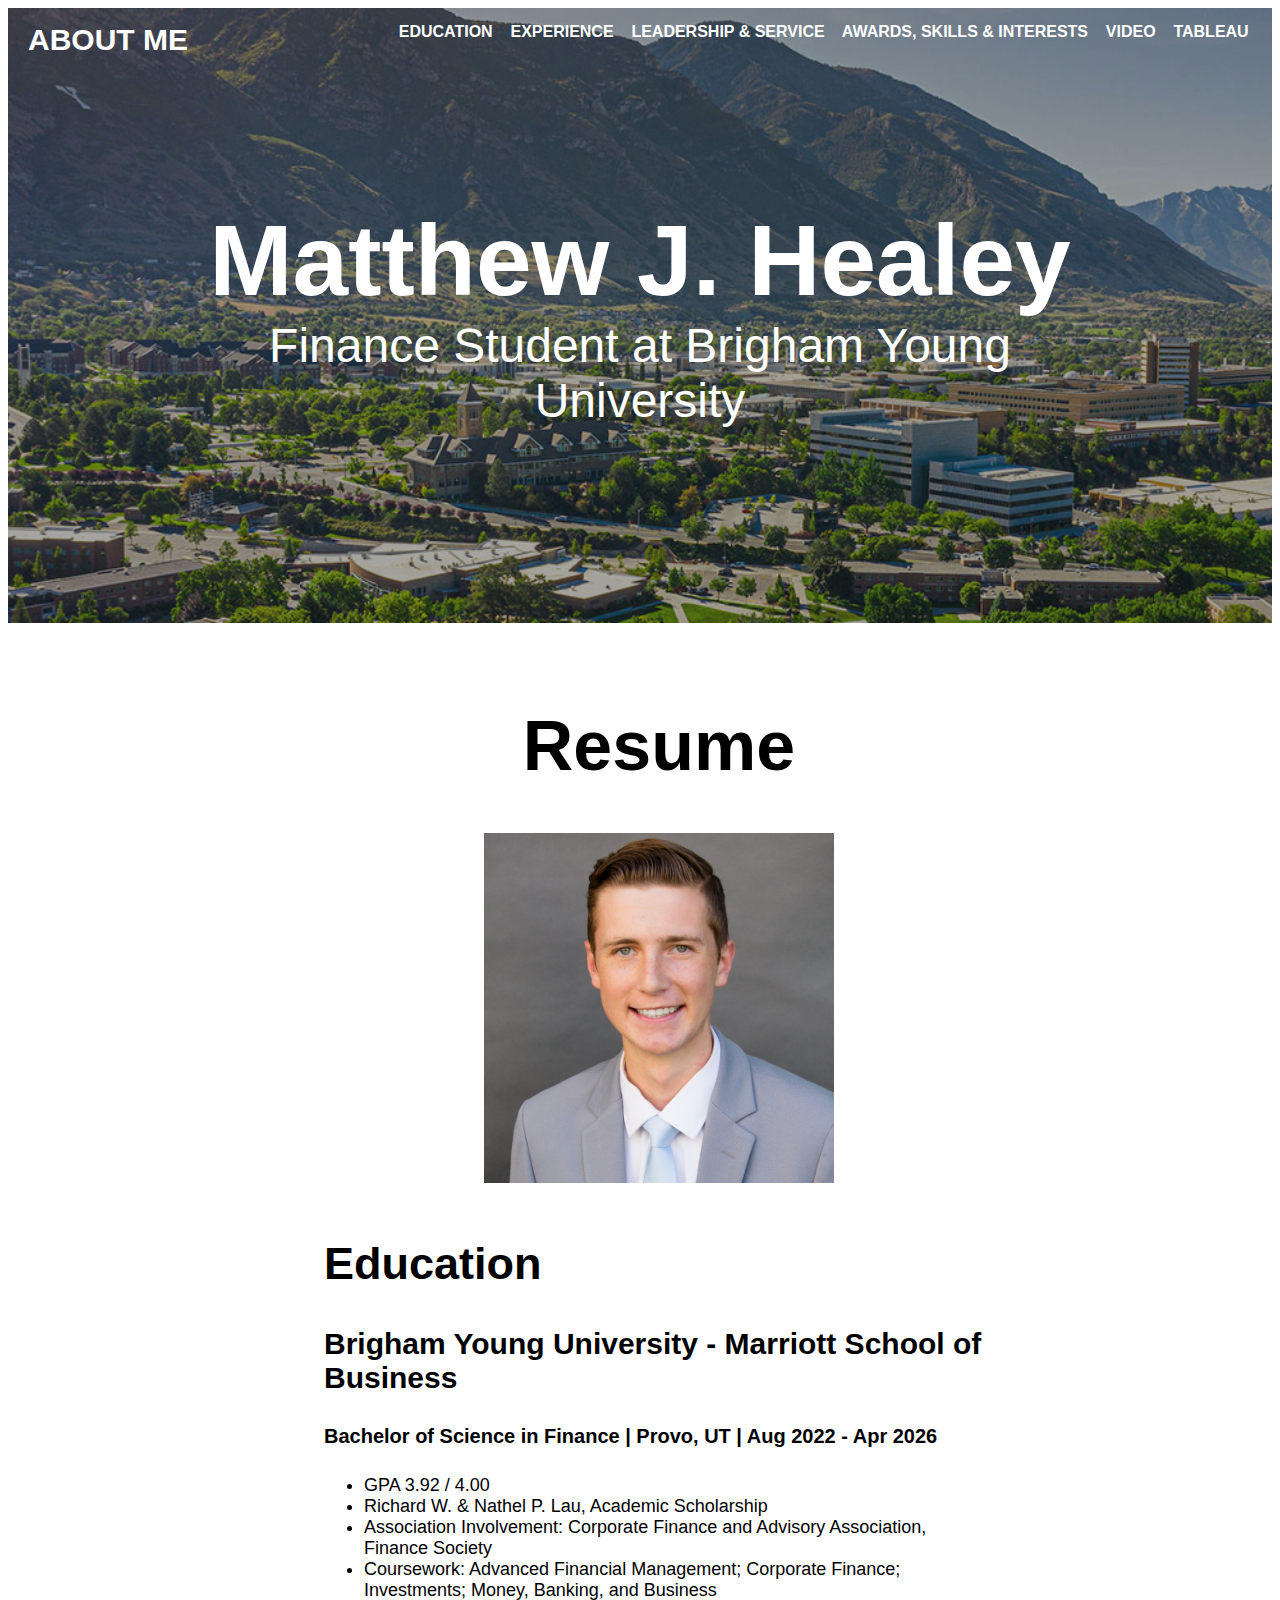
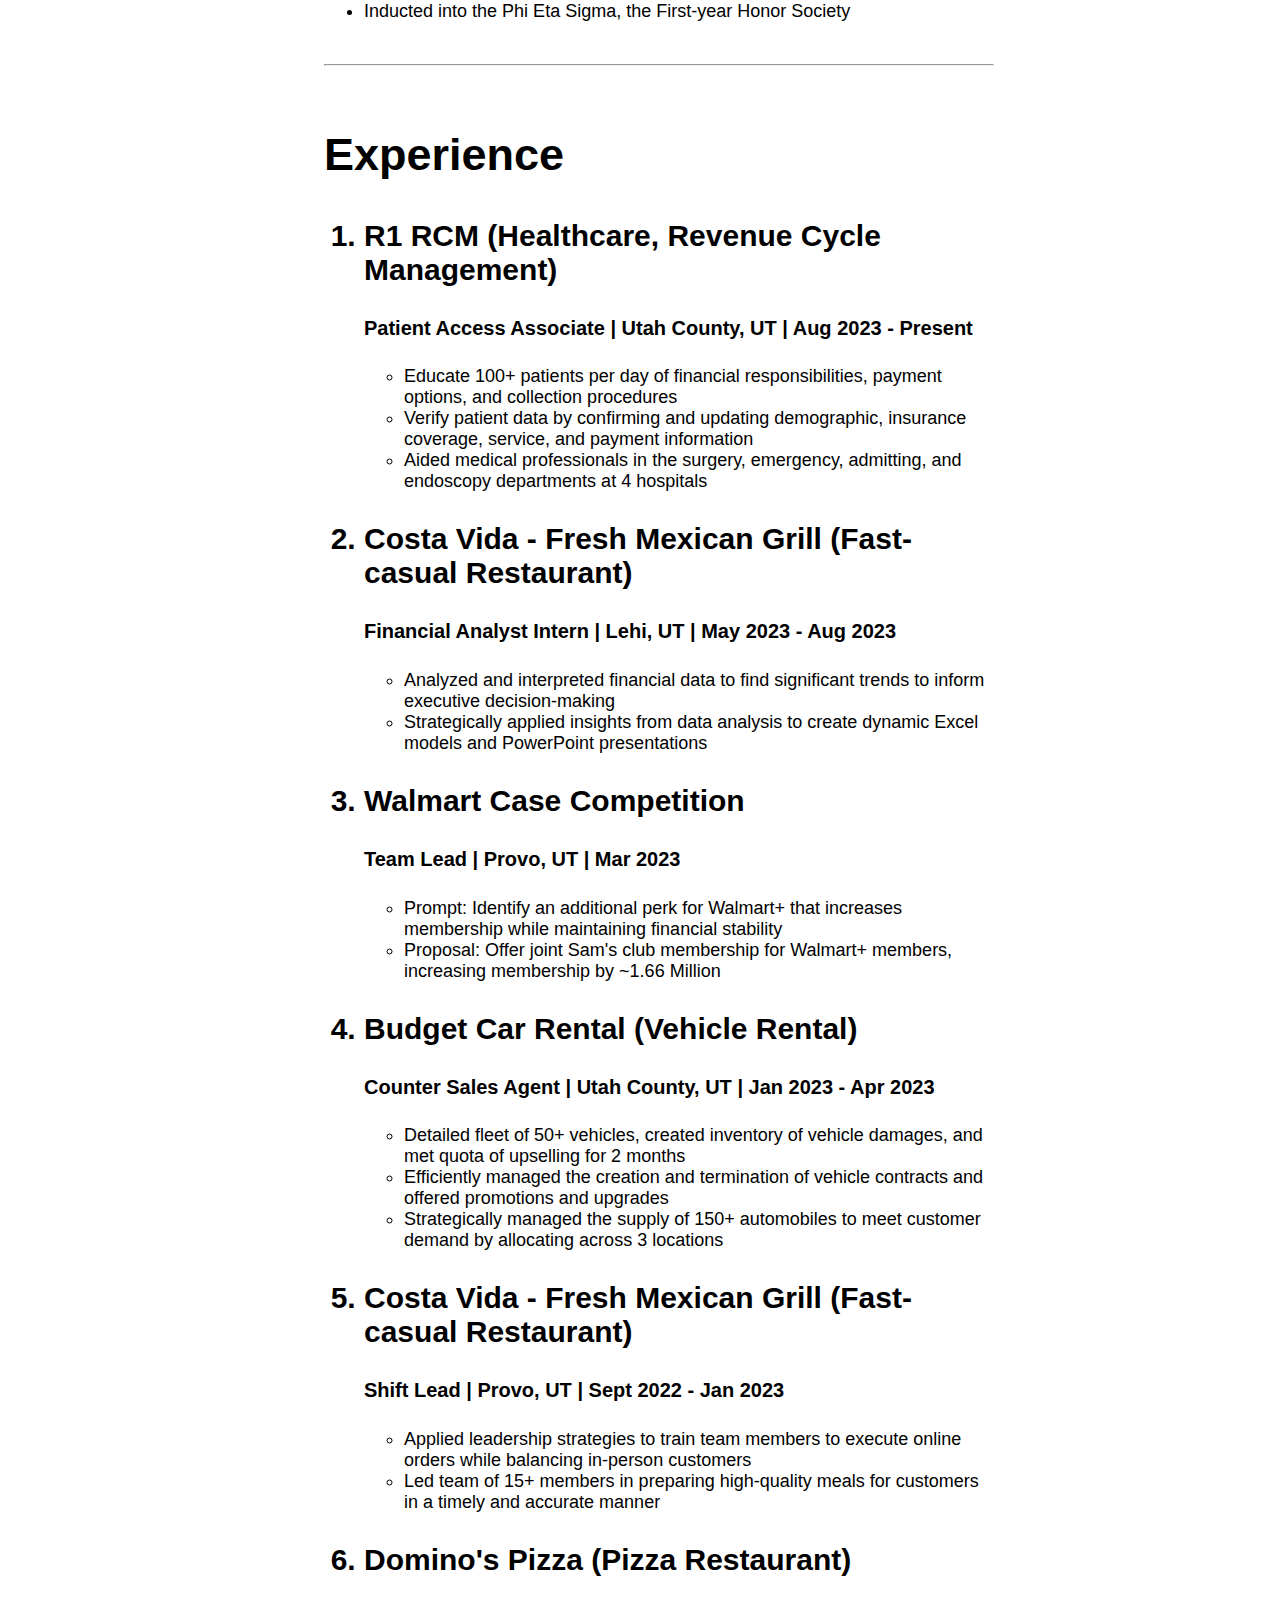
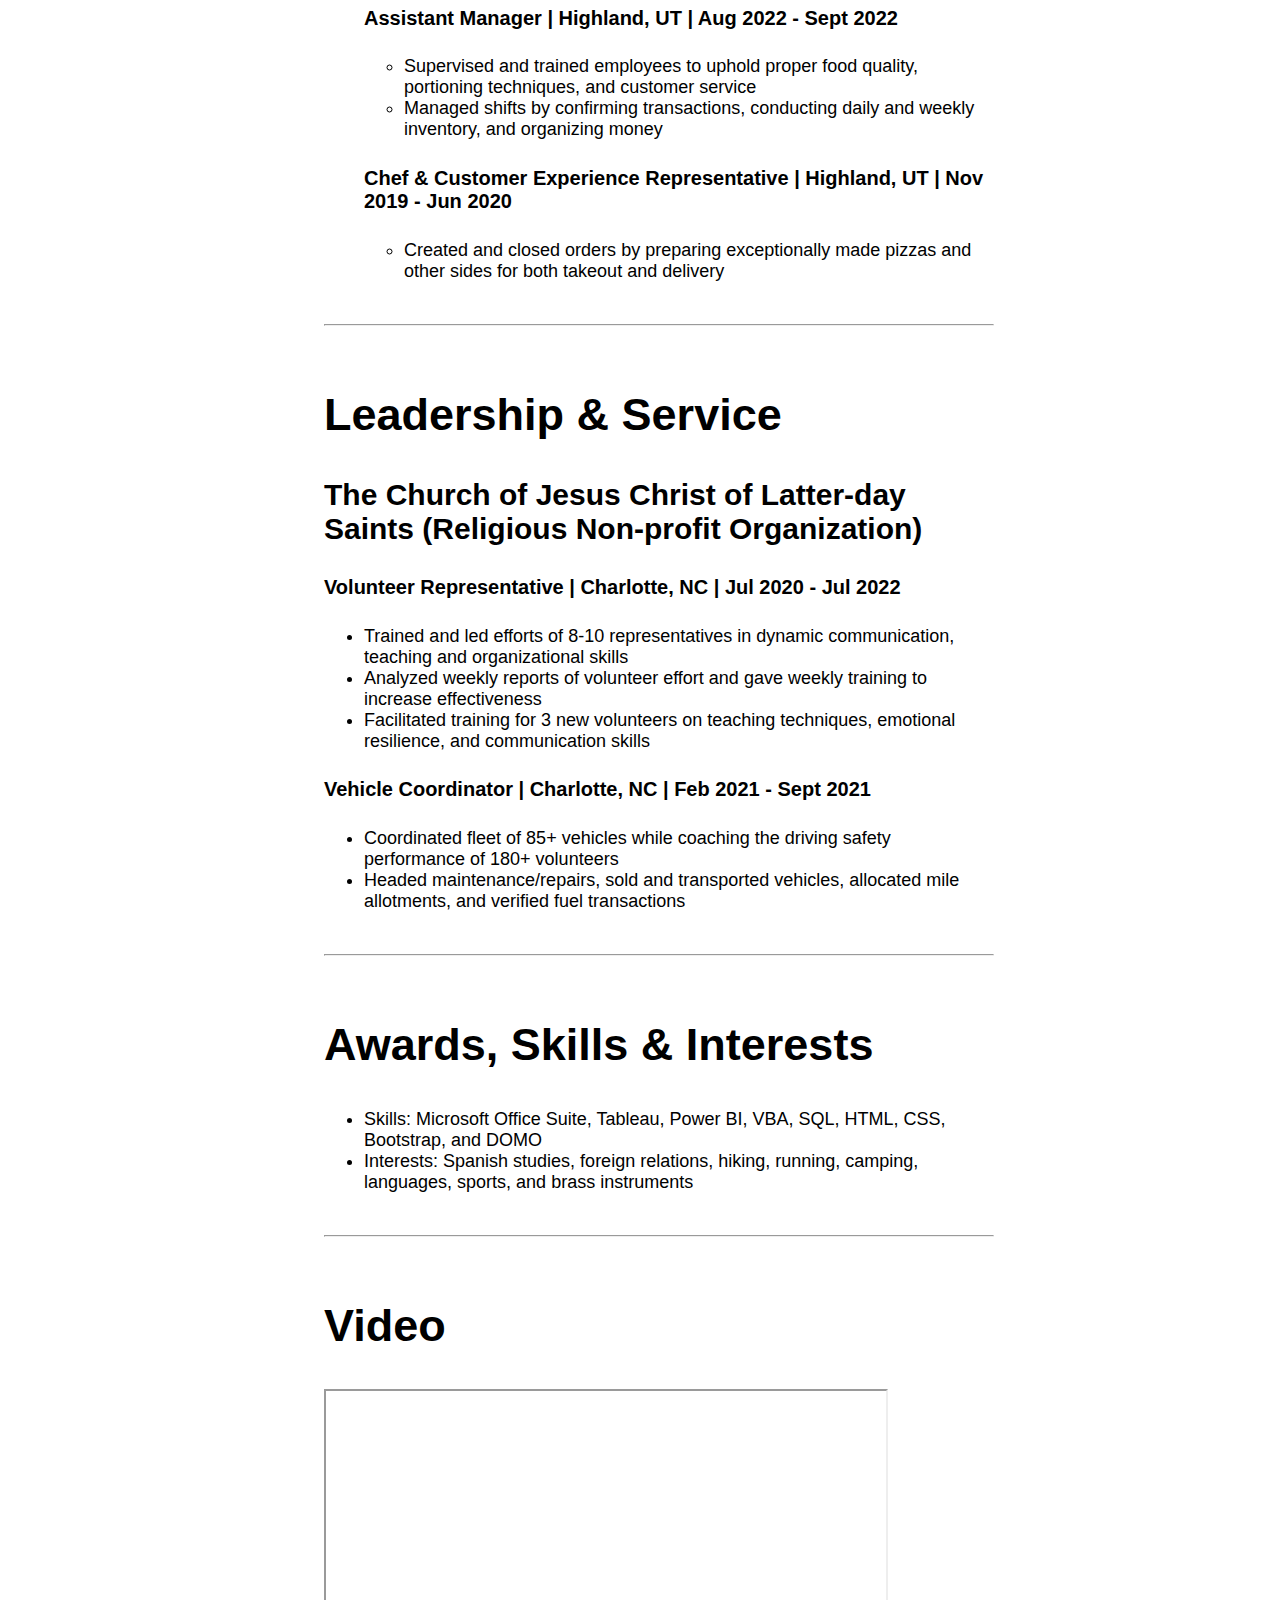
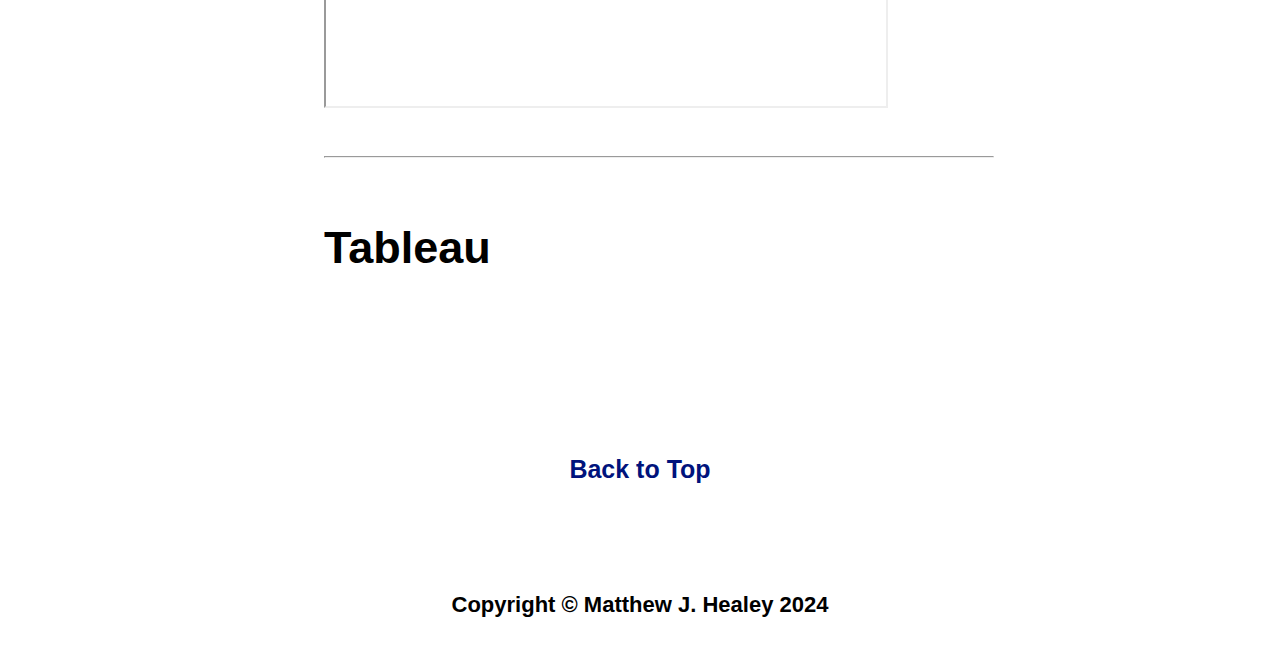
<file: index.html>
<!-- This is my from-scratch page-->
<!DOCTYPE html>
<html lang="en">
    <head>
        <meta charset="utf-8">
        <meta name="viewport" content="width=device-width, initial-scale=1, shrink-to-fit=no">
        <title>Matthew J. Healey - Resume</title>
        <link href="css/styles-from-scratch.css" rel="stylesheet">
    </head>
    <body>
        <!-- Page Header-->
        <header class="headback" style="background-image: url(assets/img/byupicture.jpeg);" id="top">
            <div class="right-text-container">
                <a href="#edu">EDUCATION</a>&nbsp;&nbsp;&nbsp;
                <a href="#exp">EXPERIENCE</a>&nbsp;&nbsp;&nbsp;
                <a href="#lead">LEADERSHIP &amp; SERVICE</a>&nbsp;&nbsp;&nbsp;
                <a href="#skill">AWARDS, SKILLS &amp; INTERESTS</a>&nbsp;&nbsp;&nbsp;
                <a href="#vid">VIDEO</a>&nbsp;&nbsp;&nbsp;
                <a href="#tab">TABLEAU</a>&nbsp;&nbsp;&nbsp;
            </div>
            <div class="left-text-container">
                <a href="html/about-me.html">ABOUT ME</a>
            </div>
            <div class="heading">Matthew J. Healey
                <div class="subheading">Finance Student at Brigham Young University</div>
            </div>
        </header>
        <!-- Main Content-->
        <div class="padding">
            <br><br><h1>Resume</h1>
            <div><img src="assets/img/pro_pic.jpg" height="350" alt="Matthew J Healey Professional Picture"></div><br>
            <h2 id="edu">Education</h2>
            <h3>Brigham Young University - Marriott School of Business</h3>
            <h4>Bachelor of Science in Finance | Provo, UT | Aug 2022 - Apr 2026</h4>
            <ul>
                <li>GPA 3.92 / 4.00</li>
                <li>Richard W. & Nathel P. Lau, Academic Scholarship</li>
                <li>Association Involvement: Corporate Finance and Advisory Association, Finance Society</li>
                <li>Coursework: Advanced Financial Management; Corporate Finance; Investments; Money, Banking, and Business</li>
                <li>Inducted into the Phi Eta Sigma, the First-year Honor Society</li>
            </ul><br><hr><br>
            <h2 id="exp">Experience</h2>
            <ol>
                <li>
                    <h3>R1 RCM (Healthcare, Revenue Cycle Management)</h3>
                    <h4>Patient Access Associate | Utah County, UT | Aug 2023 - Present</h4>
                    <ul>
                        <li>Educate 100+ patients per day of financial responsibilities, payment options, and collection procedures</li>
                        <li>Verify patient data by confirming and updating demographic, insurance coverage, service, and payment information</li>
                        <li>Aided medical professionals in the surgery, emergency, admitting, and endoscopy departments at 4 hospitals</li>
                    </ul>
                </li>
                <li>
                    <h3>Costa Vida - Fresh Mexican Grill (Fast-casual Restaurant)</h3>
                    <h4>Financial Analyst Intern | Lehi, UT | May 2023 - Aug 2023</h4>
                    <ul>
                        <li>Analyzed and interpreted financial data to find significant trends to inform executive decision-making</li>
                        <li>Strategically applied insights from data analysis to create dynamic Excel models and PowerPoint presentations</li>
                    </ul>
                </li>
                <li>
                    <h3>Walmart Case Competition</h3>
                    <h4>Team Lead | Provo, UT | Mar 2023</h4> 
                    <ul>
                        <li>Prompt: Identify an additional perk for Walmart+ that increases membership while maintaining financial stability</li>
                        <li>Proposal: Offer joint Sam's club membership for Walmart+ members, increasing membership by ~1.66 Million</li>
                    </ul>
                </li>
                <li>
                    <h3>Budget Car Rental (Vehicle Rental) </h3>
                    <h4>Counter Sales Agent | Utah County, UT | Jan 2023 - Apr 2023</h4>
                    <ul>
                        <li>Detailed fleet of 50+ vehicles, created inventory of vehicle damages, and met quota of upselling for 2 months</li>
                        <li>Efficiently managed the creation and termination of vehicle contracts and offered promotions and upgrades</li>
                        <li>Strategically managed the supply of 150+ automobiles to meet customer demand by allocating across 3 locations</li>
                    </ul>
                </li>
                <li>
                    <h3>Costa Vida - Fresh Mexican Grill (Fast-casual Restaurant)</h3>
                    <h4>Shift Lead | Provo, UT | Sept 2022 - Jan 2023</h4>
                    <ul>
                        <li>Applied leadership strategies to train team members to execute online orders while balancing in-person customers</li>
                        <li>Led team of 15+ members in preparing high-quality meals for customers in a timely and accurate manner</li>
                    </ul>
                </li>
                <li>
                    <h3>Domino's Pizza (Pizza Restaurant)</h3>
                    <h4>Assistant Manager | Highland, UT | Aug 2022 - Sept 2022</h4>
                    <ul>
                        <li>Supervised and trained employees to uphold proper food quality, portioning techniques, and customer service</li>
                        <li>Managed shifts by confirming transactions, conducting daily and weekly inventory, and organizing money</li>
                    </ul>
                        <h4>Chef &amp; Customer Experience Representative | Highland, UT | Nov 2019 - Jun 2020</h4>
                    <ul>
                        <li>Created and closed orders by preparing exceptionally made pizzas and other sides for both takeout and delivery</li>
                    </ul>
                </li>
            </ol><br><hr><br>
            <h2 id="lead">Leadership &amp; Service</h2>
            <h3>The Church of Jesus Christ of Latter-day Saints (Religious Non-profit Organization)</h3>
            <h4>Volunteer Representative | Charlotte, NC | Jul 2020 - Jul 2022</h4>
            <ul>
                <li>Trained and led efforts of 8-10 representatives in dynamic communication, teaching and organizational skills</li>
                <li>Analyzed weekly reports of volunteer effort and gave weekly training to increase effectiveness</li>
                <li>Facilitated training for 3 new volunteers on teaching techniques, emotional resilience, and communication skills</li>
            </ul>
            <h4>Vehicle Coordinator | Charlotte, NC | Feb 2021 - Sept 2021</h4>
            <ul>
                <li>Coordinated fleet of 85+ vehicles while coaching the driving safety performance of 180+ volunteers</li>
                <li>Headed maintenance/repairs, sold and transported vehicles, allocated mile allotments, and verified fuel transactions</li>
            </ul><br><hr><br>
            <h2 id="skill">Awards, Skills &amp; Interests</h2>
            <ul>
                <li>Skills: Microsoft Office Suite, Tableau, Power BI, VBA, SQL, HTML, CSS, Bootstrap, and DOMO</li>
                <li>Interests: Spanish studies, foreign relations, hiking, running, camping, languages, sports, and brass instruments</li>
            </ul><br><hr><br>
            <h2 id="vid">Video</h2>
            <iframe width="560" height="315" src="https://www.youtube.com/embed/MtN1YnoL46Q?si=acQubr-gJwUskPoV" title="YouTube video player" allow="accelerometer; autoplay; clipboard-write; encrypted-media; gyroscope; picture-in-picture; web-share" referrerpolicy="strict-origin-when-cross-origin" allowfullscreen></iframe><br><br><br><hr><br>
            <h2 id="tab">Tableau</h2>
            <div class='tableauPlaceholder' id='viz1713051513852' style='position: relative'>
                <noscript>
                    <a href='#'>
                        <img alt='Ease of Business ' src='https:&#47;&#47;public.tableau.com&#47;static&#47;images&#47;Wo&#47;WorldIndicators_17130514920490&#47;Business&#47;1_rss.png' style='border: none'>
                    </a>
                </noscript>
                <object class='tableauViz'  data='https://public.tableau.com/views/WorldIndicators_17130514920490/Business?:showVizHome=no&:embed=true' type='text/html' style='display:none;'>
                    <param name='host_url' value='https%3A%2F%2Fpublic.tableau.com%2F'> 
                    <param name='embed_code_version' value='3'> 
                    <param name='site_root' value=''>
                    <param name='name' value='WorldIndicators_17130514920490&#47;Business'>
                    <param name='tabs' value='no'>
                    <param name='toolbar' value='yes'>
                    <param name='static_image' value='https:&#47;&#47;public.tableau.com&#47;static&#47;images&#47;Wo&#47;WorldIndicators_17130514920490&#47;Business&#47;1.png'> 
                    <param name='animate_transition' value='yes'>
                    <param name='display_static_image' value='yes'>
                    <param name='display_spinner' value='yes'>
                    <param name='display_overlay' value='yes'>
                    <param name='display_count' value='yes'>
                    <param name='language' value='en-US'>
                </object>
            </div>
            <script>
                var divElement = document.getElementById('viz1713051513852');
                var vizElement = divElement.getElementsByTagName('object')[0];
                if ( divElement.offsetWidth > 800 ) 
                { vizElement.style.minWidth='1000px';vizElement.style.maxWidth='100%';vizElement.style.minHeight='647px';vizElement.style.maxHeight=(divElement.offsetWidth*0.75)+'px';} 
                else if ( divElement.offsetWidth > 500 ) 
                { vizElement.style.minWidth='1000px';vizElement.style.maxWidth='100%';vizElement.style.minHeight='647px';vizElement.style.maxHeight=(divElement.offsetWidth*0.75)+'px';} 
                else { vizElement.style.width='100%';vizElement.style.height=(divElement.offsetWidth*1.77)+'px';}
                var scriptElement = document.createElement('script');
                scriptElement.src = 'https://public.tableau.com/javascripts/api/viz_v1.js';vizElement.parentNode.insertBefore(scriptElement, vizElement);
            </script>
        </div><br><br><br><br><br><br><br><br>
        <div style="text-align: center">
            <a href="#top" class="backtotop">Back to Top</a>
        </div><br><br><br><br><br><br>
        <!-- Footer-->
        <footer>
            <div class="footer">Copyright &copy; Matthew J. Healey 2024</div>     
        </footer>
    </body>
</html>
</file>
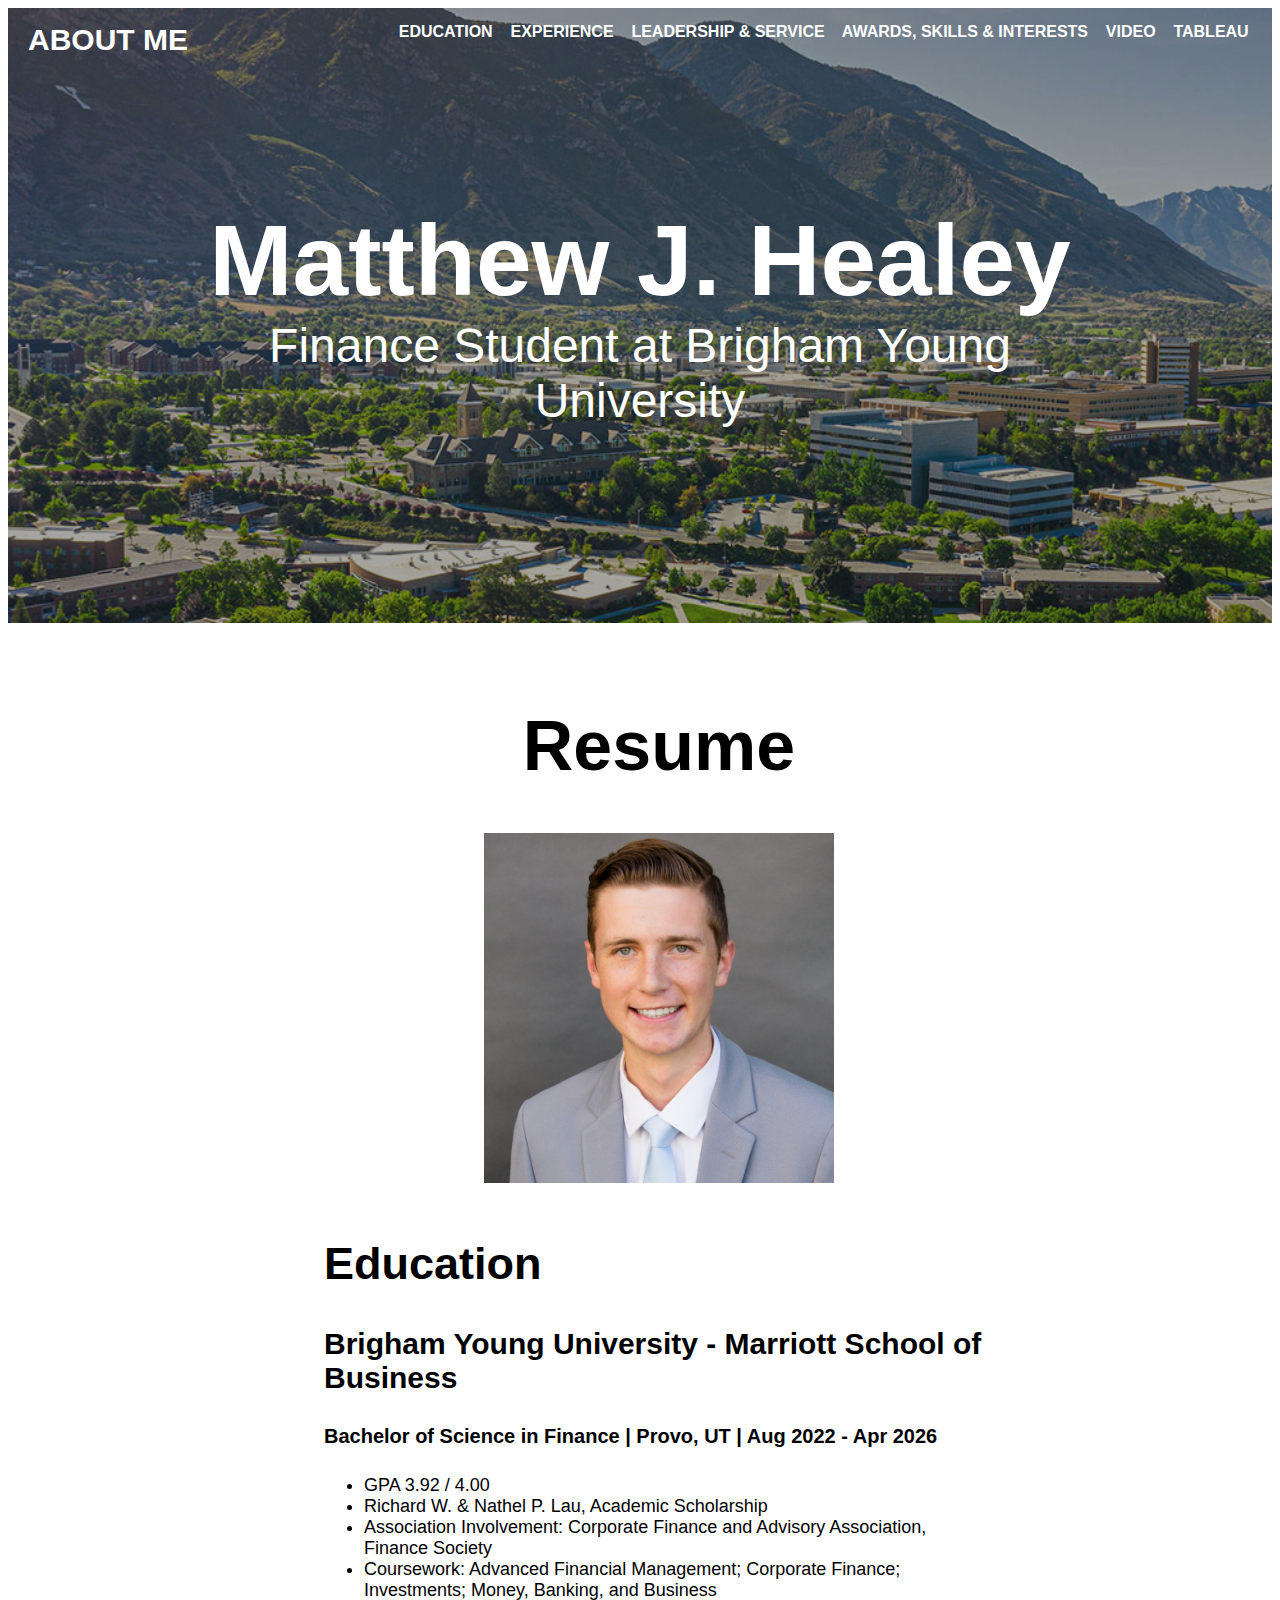
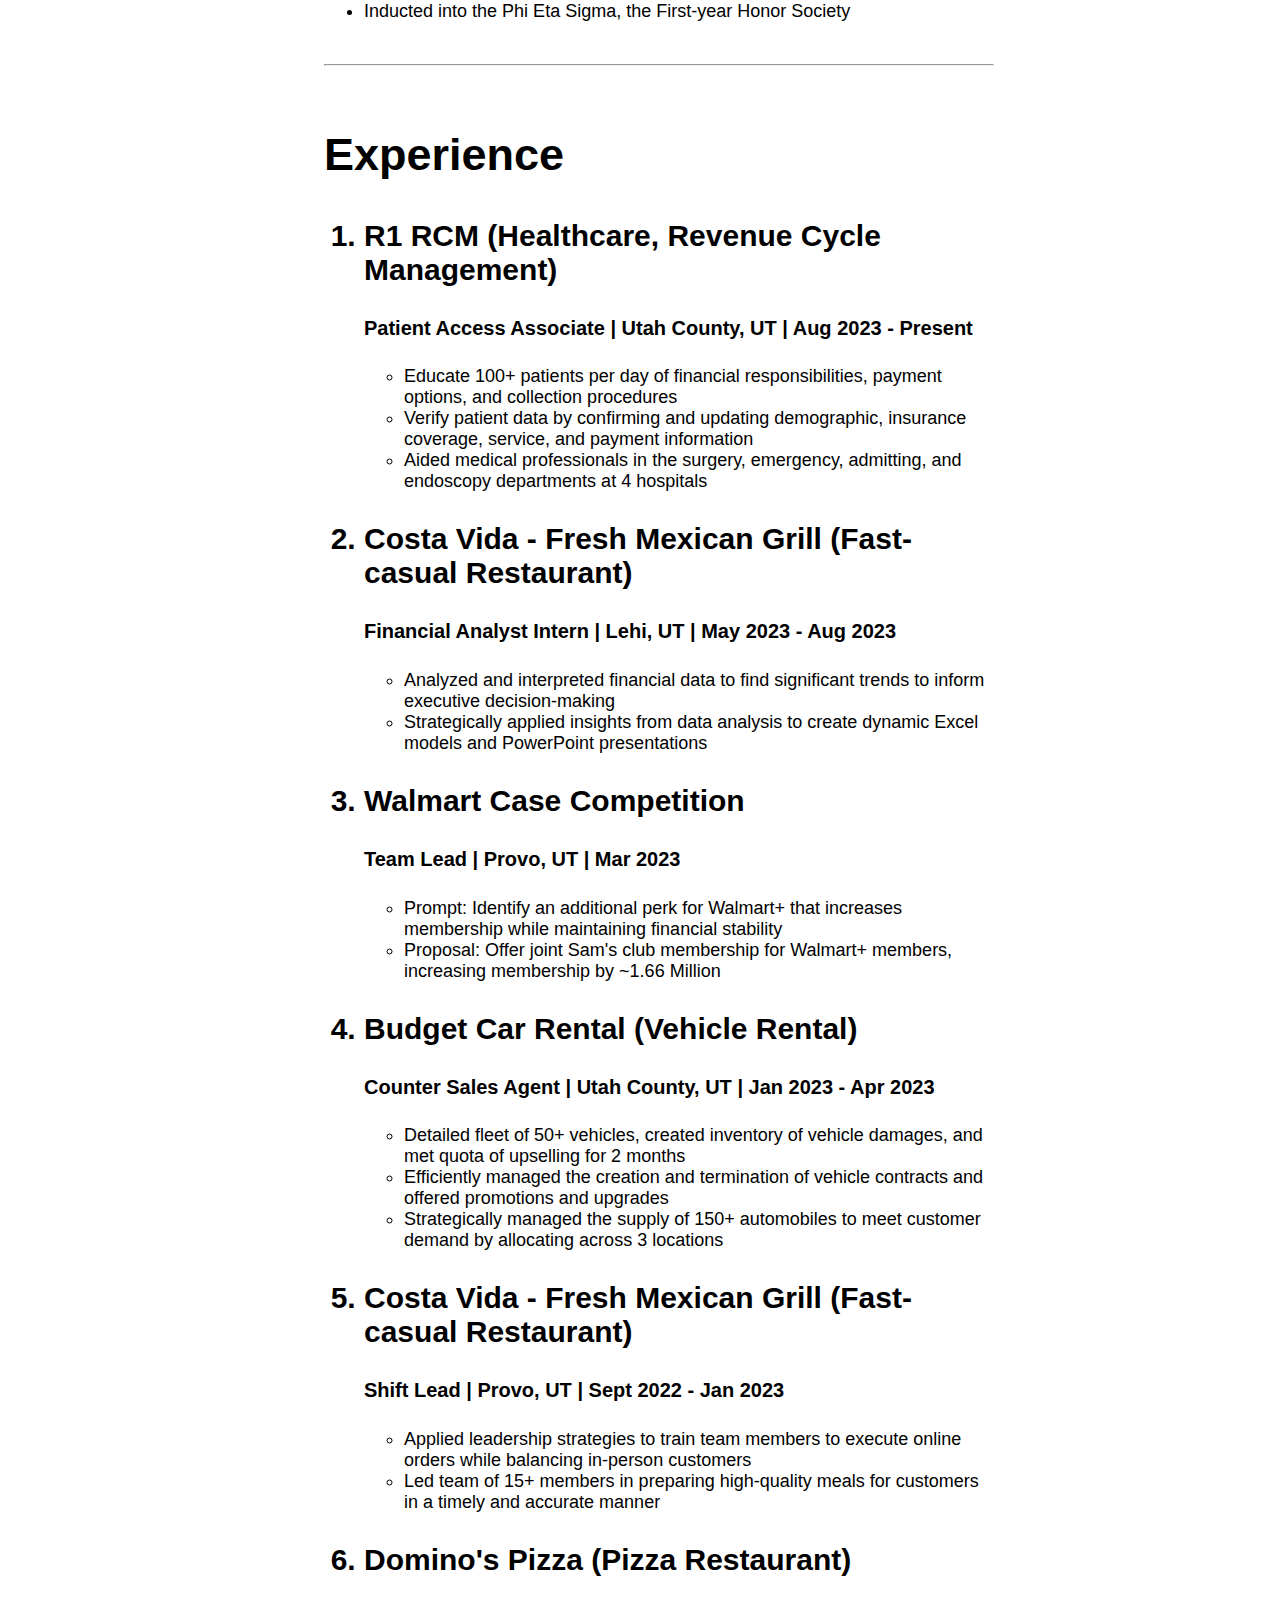
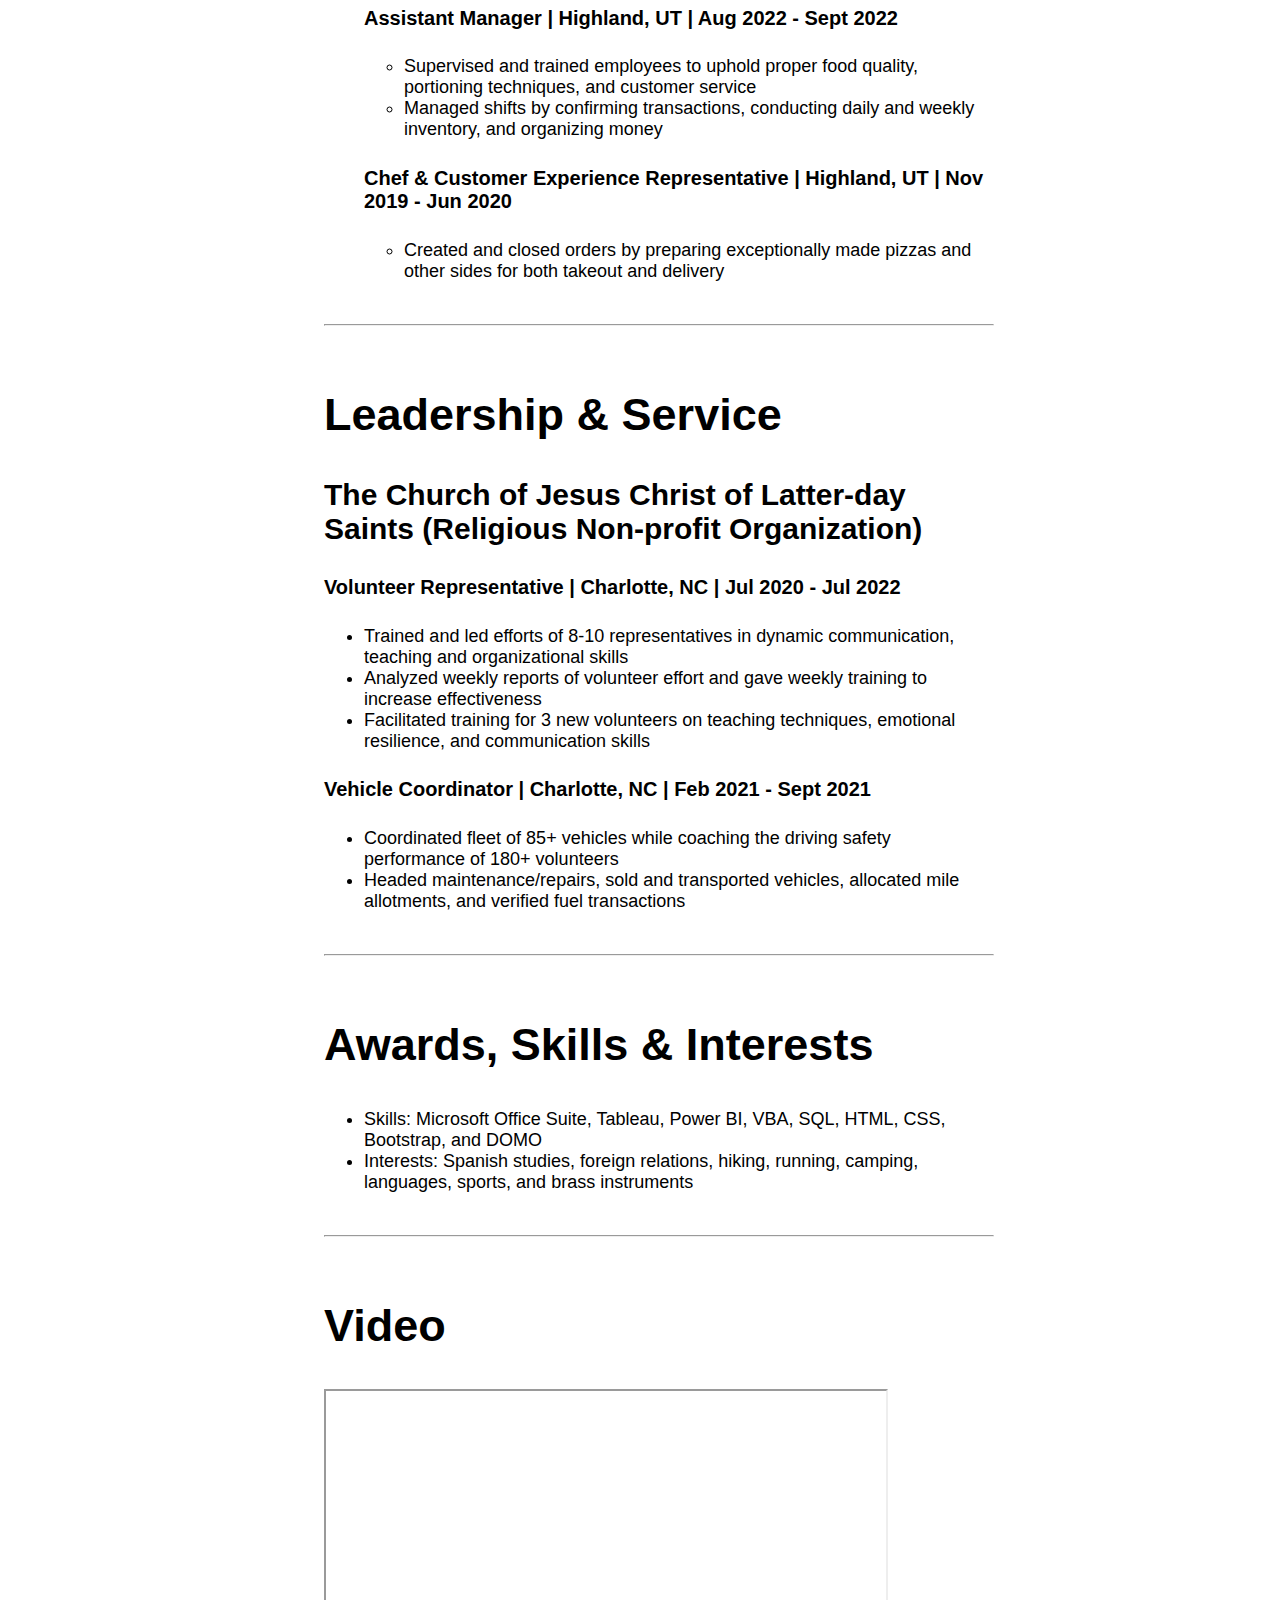
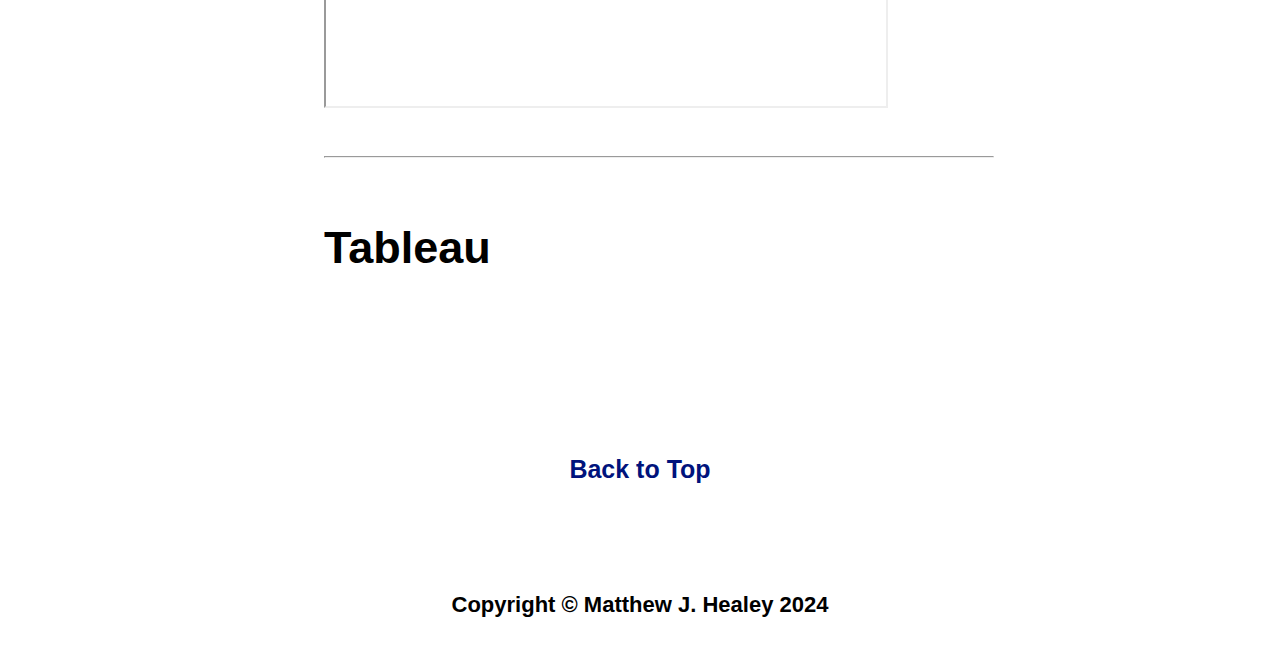
<file: from-scratch.html>
<!DOCTYPE html>
<html lang="en">
    <head>
        <meta charset="utf-8">
        <meta name="viewport" content="width=device-width, initial-scale=1, shrink-to-fit=no">
        <title>Matthew J. Healey - Resume</title>
        <link href="css/styles-from-scratch.css" rel="stylesheet">
    </head>
    <body>
        <!-- Page Header-->
        <header class="headback" style="background-image: url(assets/img/byupicture.jpeg);" id="top">
            <div class="right-text-container">
                <a href="#edu">EDUCATION</a>&nbsp;&nbsp;&nbsp;
                <a href="#exp">EXPERIENCE</a>&nbsp;&nbsp;&nbsp;
                <a href="#lead">LEADERSHIP &amp; SERVICE</a>&nbsp;&nbsp;&nbsp;
                <a href="#skill">AWARDS, SKILLS &amp; INTERESTS</a>&nbsp;&nbsp;&nbsp;
                <a href="#vid">VIDEO</a>&nbsp;&nbsp;&nbsp;
                <a href="#tab">TABLEAU</a>&nbsp;&nbsp;&nbsp;
            </div>
            <div class="left-text-container">
                <a href="html/about-me.html">ABOUT ME</a>
            </div>
            <div class="heading">Matthew J. Healey
                <div class="subheading">Finance Student at Brigham Young University</div>
            </div>
        </header>
        <!-- Main Content-->
        <div class="padding">
            <br><br><h1>Resume</h1>
            <div><img src="assets/img/pro_pic.jpg" height="350" alt="Matthew J Healey Professional Picture"></div><br>
            <h2 id="edu">Education</h2>
            <h3>Brigham Young University - Marriott School of Business</h3>
            <h4>Bachelor of Science in Finance | Provo, UT | Aug 2022 - Apr 2026</h4>
            <ul>
                <li>GPA 3.92 / 4.00</li>
                <li>Richard W. & Nathel P. Lau, Academic Scholarship</li>
                <li>Association Involvement: Corporate Finance and Advisory Association, Finance Society</li>
                <li>Coursework: Advanced Financial Management; Corporate Finance; Investments; Money, Banking, and Business</li>
                <li>Inducted into the Phi Eta Sigma, the First-year Honor Society</li>
            </ul><br><hr><br>
            <h2 id="exp">Experience</h2>
            <ol>
                <li>
                    <h3>R1 RCM (Healthcare, Revenue Cycle Management)</h3>
                    <h4>Patient Access Associate | Utah County, UT | Aug 2023 - Present</h4>
                    <ul>
                        <li>Educate 100+ patients per day of financial responsibilities, payment options, and collection procedures</li>
                        <li>Verify patient data by confirming and updating demographic, insurance coverage, service, and payment information</li>
                        <li>Aided medical professionals in the surgery, emergency, admitting, and endoscopy departments at 4 hospitals</li>
                    </ul>
                </li>
                <li>
                    <h3>Costa Vida - Fresh Mexican Grill (Fast-casual Restaurant)</h3>
                    <h4>Financial Analyst Intern | Lehi, UT | May 2023 - Aug 2023</h4>
                    <ul>
                        <li>Analyzed and interpreted financial data to find significant trends to inform executive decision-making</li>
                        <li>Strategically applied insights from data analysis to create dynamic Excel models and PowerPoint presentations</li>
                    </ul>
                </li>
                <li>
                    <h3>Walmart Case Competition</h3>
                    <h4>Team Lead | Provo, UT | Mar 2023</h4> 
                    <ul>
                        <li>Prompt: Identify an additional perk for Walmart+ that increases membership while maintaining financial stability</li>
                        <li>Proposal: Offer joint Sam's club membership for Walmart+ members, increasing membership by ~1.66 Million</li>
                    </ul>
                </li>
                <li>
                    <h3>Budget Car Rental (Vehicle Rental) </h3>
                    <h4>Counter Sales Agent | Utah County, UT | Jan 2023 - Apr 2023</h4>
                    <ul>
                        <li>Detailed fleet of 50+ vehicles, created inventory of vehicle damages, and met quota of upselling for 2 months</li>
                        <li>Efficiently managed the creation and termination of vehicle contracts and offered promotions and upgrades</li>
                        <li>Strategically managed the supply of 150+ automobiles to meet customer demand by allocating across 3 locations</li>
                    </ul>
                </li>
                <li>
                    <h3>Costa Vida - Fresh Mexican Grill (Fast-casual Restaurant)</h3>
                    <h4>Shift Lead | Provo, UT | Sept 2022 - Jan 2023</h4>
                    <ul>
                        <li>Applied leadership strategies to train team members to execute online orders while balancing in-person customers</li>
                        <li>Led team of 15+ members in preparing high-quality meals for customers in a timely and accurate manner</li>
                    </ul>
                </li>
                <li>
                    <h3>Domino's Pizza (Pizza Restaurant)</h3>
                    <h4>Assistant Manager | Highland, UT | Aug 2022 - Sept 2022</h4>
                    <ul>
                        <li>Supervised and trained employees to uphold proper food quality, portioning techniques, and customer service</li>
                        <li>Managed shifts by confirming transactions, conducting daily and weekly inventory, and organizing money</li>
                    </ul>
                        <h4>Chef &amp; Customer Experience Representative | Highland, UT | Nov 2019 - Jun 2020</h4>
                    <ul>
                        <li>Created and closed orders by preparing exceptionally made pizzas and other sides for both takeout and delivery</li>
                    </ul>
                </li>
            </ol><br><hr><br>
            <h2 id="lead">Leadership &amp; Service</h2>
            <h3>The Church of Jesus Christ of Latter-day Saints (Religious Non-profit Organization)</h3>
            <h4>Volunteer Representative | Charlotte, NC | Jul 2020 - Jul 2022</h4>
            <ul>
                <li>Trained and led efforts of 8-10 representatives in dynamic communication, teaching and organizational skills</li>
                <li>Analyzed weekly reports of volunteer effort and gave weekly training to increase effectiveness</li>
                <li>Facilitated training for 3 new volunteers on teaching techniques, emotional resilience, and communication skills</li>
            </ul>
            <h4>Vehicle Coordinator | Charlotte, NC | Feb 2021 - Sept 2021</h4>
            <ul>
                <li>Coordinated fleet of 85+ vehicles while coaching the driving safety performance of 180+ volunteers</li>
                <li>Headed maintenance/repairs, sold and transported vehicles, allocated mile allotments, and verified fuel transactions</li>
            </ul><br><hr><br>
            <h2 id="skill">Awards, Skills &amp; Interests</h2>
            <ul>
                <li>Skills: Microsoft Office Suite, Tableau, Power BI, VBA, SQL, HTML, CSS, Bootstrap, and DOMO</li>
                <li>Interests: Spanish studies, foreign relations, hiking, running, camping, languages, sports, and brass instruments</li>
            </ul><br><hr><br>
            <h2 id="vid">Video</h2>
            <iframe width="560" height="315" src="https://www.youtube.com/embed/MtN1YnoL46Q?si=acQubr-gJwUskPoV" title="YouTube video player" allow="accelerometer; autoplay; clipboard-write; encrypted-media; gyroscope; picture-in-picture; web-share" referrerpolicy="strict-origin-when-cross-origin" allowfullscreen></iframe><br><br><br><hr><br>
            <h2 id="tab">Tableau</h2>
            <div class='tableauPlaceholder' id='viz1713051513852' style='position: relative'>
                <noscript>
                    <a href='#'>
                        <img alt='Ease of Business ' src='https:&#47;&#47;public.tableau.com&#47;static&#47;images&#47;Wo&#47;WorldIndicators_17130514920490&#47;Business&#47;1_rss.png' style='border: none'>
                    </a>
                </noscript>
                <object class='tableauViz'  data='https://public.tableau.com/views/WorldIndicators_17130514920490/Business?:showVizHome=no&:embed=true' type='text/html' style='display:none;'>
                    <param name='host_url' value='https%3A%2F%2Fpublic.tableau.com%2F'> 
                    <param name='embed_code_version' value='3'> 
                    <param name='site_root' value=''>
                    <param name='name' value='WorldIndicators_17130514920490&#47;Business'>
                    <param name='tabs' value='no'>
                    <param name='toolbar' value='yes'>
                    <param name='static_image' value='https:&#47;&#47;public.tableau.com&#47;static&#47;images&#47;Wo&#47;WorldIndicators_17130514920490&#47;Business&#47;1.png'> 
                    <param name='animate_transition' value='yes'>
                    <param name='display_static_image' value='yes'>
                    <param name='display_spinner' value='yes'>
                    <param name='display_overlay' value='yes'>
                    <param name='display_count' value='yes'>
                    <param name='language' value='en-US'>
                </object>
            </div>
            <script>
                var divElement = document.getElementById('viz1713051513852');
                var vizElement = divElement.getElementsByTagName('object')[0];
                if ( divElement.offsetWidth > 800 ) 
                { vizElement.style.minWidth='1000px';vizElement.style.maxWidth='100%';vizElement.style.minHeight='647px';vizElement.style.maxHeight=(divElement.offsetWidth*0.75)+'px';} 
                else if ( divElement.offsetWidth > 500 ) 
                { vizElement.style.minWidth='1000px';vizElement.style.maxWidth='100%';vizElement.style.minHeight='647px';vizElement.style.maxHeight=(divElement.offsetWidth*0.75)+'px';} 
                else { vizElement.style.width='100%';vizElement.style.height=(divElement.offsetWidth*1.77)+'px';}
                var scriptElement = document.createElement('script');
                scriptElement.src = 'https://public.tableau.com/javascripts/api/viz_v1.js';vizElement.parentNode.insertBefore(scriptElement, vizElement);
            </script>
        </div><br><br><br><br><br><br><br><br>
        <div style="text-align: center">
            <a href="#top" class="backtotop">Back to Top</a>
        </div><br><br><br><br><br><br>
        <!-- Footer-->
        <footer>
            <div class="footer">Copyright &copy; Matthew J. Healey 2024</div>     
        </footer>
    </body>
</html>
</file>
<file: css/styles-from-scratch.css>
.headback {
  position: relative;
  padding-top: 195px;
  padding-bottom: 195px;
  padding-right: 150px;
  padding-left: 150px;
  background: no-repeat center center;
  background-size: cover;
}
.headback:before {
  content: "";
  position: absolute;
  top: 0;
  left: 0;
  right: 0;
  bottom: 0;
  opacity: 0.4;
  background-color: #242424;
}
.heading {
  color: #ffffff;
  text-align: center;
  position: relative;
  font-family: "Open Sans", "Segoe UI", "Helvetica Neue", Arial, sans-serif, "Apple Color Emoji", "Segoe UI Emoji", "Segoe UI Symbol", "Noto Color Emoji";
  font-size: 100px;
  font-weight: bold;
}
.subheading {
  color: #ffffff;
  text-align: center;
  position: relative;
  font-size: 48px;
  opacity: 300%;
  font-weight: 450;
}
.container {
  padding-left: 10px;
  padding-right: 10px;
  margin-right: auto;
  margin-left: auto;
}
h1 {
  font-size: 70px;
  text-align: center;
}
h2 {
  font-size: 45px;
}
h3 {
  font-size: 30px;
}
h4 {
  font-size: 20px;
}
li {
  font-size: 18px;
  font-weight: normal;
}
.padding {
  font-family:Arial, Helvetica, sans-serif;
  padding-left: 25%;
  padding-right: 22%;
}
.footer {
  font-family:Arial, Helvetica, sans-serif;
  text-align: center;
  font-size: 22px;
  font-weight: bold;
  padding-bottom: 40px;
}
.navbar {
  position: relative;
  width: 100%;
  text-align: center;
}
.right-text-container {
  position: absolute;
  font-family: 'Lucida Sans', 'Lucida Sans Regular', 'Lucida Grande', 'Lucida Sans Unicode', Geneva, Verdana, sans-serif;
  top: 15px;
  right: 10px;
  font-size: 16px;
  font-weight: bolder;
}
.left-text-container {
  position: absolute;
  font-family: 'Lucida Sans', 'Lucida Sans Regular', 'Lucida Grande', 'Lucida Sans Unicode', Geneva, Verdana, sans-serif;
  top: 15px;
  left: 20px;
  font-size: 30px;
  font-weight: bolder;
}
div a {
  color: white;
  text-decoration: none;
}
img {
margin: auto;
display: block;
}
.backtotop {
  color: rgb(0, 19, 124);
  font-family: 'Lucida Sans', 'Lucida Sans Regular', 'Lucida Grande', 'Lucida Sans Unicode', Geneva, Verdana, sans-serif;
  text-decoration: none;
  font-weight: bolder;
  font-size: 25px;
}
.backtotop:hover {
  color: rgb(69, 69, 255);
}
ol>li::marker {
  font-weight: bold;
  font-size: 30px;
}
</file>
